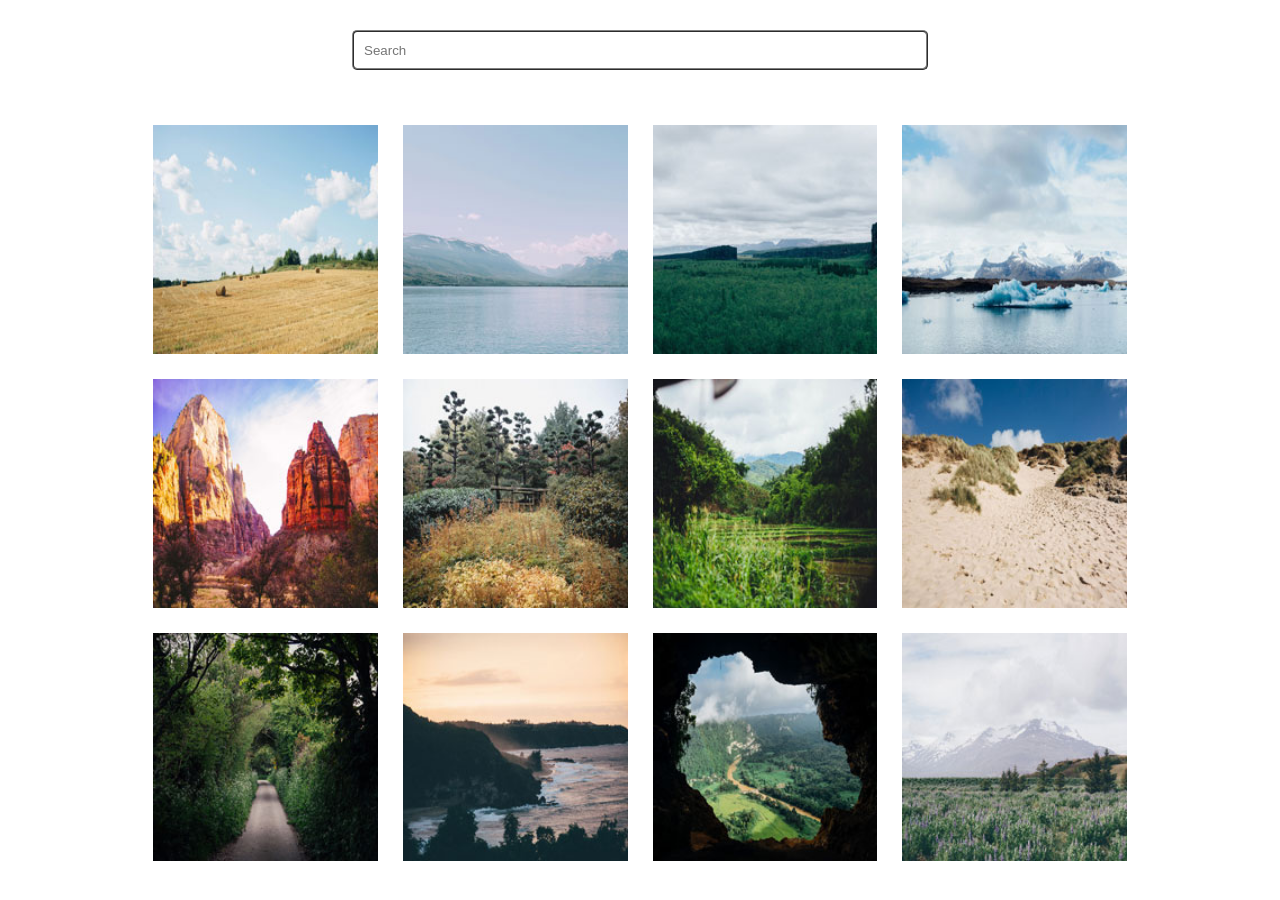
<file: photo_gallery_v5/index.html>
<!DOCTYPE html>
<html lang="en">
<head>
    <meta charset="UTF-8">
    <meta http-equiv="X-UA-Compatible" content="IE=edge">
    <meta name="viewport" content="width=device-width, initial-scale=1.0">
    <title>Photo Gallery</title>
    <link rel="stylesheet" href="css/styles.css">
    <link rel="stylesheet" href="css/baguetteBox.min.css">
    
    
    
</head>
<body>
    <input class="search" type="text" name="search" id="search" placeholder="Search">
    <div class="gallery">
        <a href="photos/01.jpg" class="photo" data-caption="I love hay bales. Took this snap on a drive through the countryside past some straw fields."> <img src="photos/thumbnails/01.jpg" alt="Hay Bales"> </a>
        <a href="photos/02.jpg" class="photo" data-caption="The lake was so calm today. We had a great view of the snow on the mountains from here."> <img src="photos/thumbnails/02.jpg" alt="Lake"></a>
        <a href="photos/03.jpg" class="photo" data-caption="I hiked to the top of the mountain and got this picture of the canyon and trees below."> <img src="photos/thumbnails/03.jpg" alt="Canyon"></a>
        <a href="photos/04.jpg" class="photo" data-caption="It was amazing to see an iceberg up close, it was so cold but didn’t snow today."> <img src="photos/thumbnails/04.jpg" alt="Iceberg"></a>
        <a href="photos/05.jpg" class="photo" data-caption="The red cliffs were beautiful. It was really hot in the desert but we did a lot of walking through the canyons."> <img src="photos/thumbnails/05.jpg" alt="Desert"></a>
        <a href="photos/06.jpg" class="photo" data-caption="Fall is coming, I love when the leaves on the trees start to change color."> <img src="photos/thumbnails/06.jpg" alt="Fall"></a>
        <a href="photos/07.jpg" class="photo" data-caption="I drove past this plantation yesterday, everything is so green!"> <img src="photos/thumbnails/07.jpg" alt="Plantation"></a>
        <a href="photos/08.jpg" class="photo" data-caption="My summer vacation to the Oregon Coast. I love the sandy dunes!"> <img src="photos/thumbnails/08.jpg"  alt="Dunes"></a>
        <a href="photos/09.jpg" class="photo" data-caption="We enjoyed a quiet stroll down this countryside lane."> <img src="photos/thumbnails/09.jpg"  alt="Countryside Lane"></a>
        <a href="photos/10.jpg" class="photo" data-caption="Sunset at the coast! The sky turned a lovely shade of orange."> <img src="photos/thumbnails/10.jpg"  alt="Sunset"></a>
        <a href="photos/11.jpg" class="photo" data-caption="I did a tour of a cave today and the view of the landscape below was breathtaking."> <img src="photos/thumbnails/11.jpg" alt="Cave"></a>
        <a href="photos/12.jpg" class="photo" data-caption="I walked through this meadow of bluebells and got a good view of the snow on the mountain before the fog came in."> <img src="photos/thumbnails/12.jpg" alt="Bluebells"></a>
    </div>
    <script src="js/searchFilter.js"></script>
    <script src="js/baguetteBox.min.js"></script>
    <script src="js/app.js"></script>
</body>
</html>
</file>
<file: photo_gallery_v5/css/styles.css>
* {
    margin: 0;
    padding: 0;
    box-sizing: border-box;
}
ul{
    list-style-type: none;
    margin: 0;
    padding: 0;
}

/* ========== SEARCH BAR ========== */
input {
    display: flex;
    margin: auto;
    margin-top: 30px;
    margin-bottom: 30px;
    width: 45%;
    height: 40px;
    border-color: gray;
    border-radius: 5px;
    border-style: ridge;
    padding: 10px;
}

/* ========== GRID ========== */
 .gallery {
    display: grid;
    grid-template-columns: repeat(auto-fit, minmax(200px,1fr));
    grid-template-rows: auto;
    gap: 25px;
    max-width: 1024px;
    margin: auto;
    padding: 25px;
 }
 .gallery > a > img {
    width: 100%;
    height: 100%;
 }
</file>
<file: photo_gallery_v5/css/baguetteBox.min.css>
/*!
 * baguetteBox.js
 * @author  feimosi
 * @version 1.11.1
 * @url https://github.com/feimosi/baguetteBox.js
 */#baguetteBox-overlay{display:none;opacity:0;position:fixed;overflow:hidden;top:0;left:0;width:100%;height:100%;z-index:1000000;background-color:#222;background-color:rgba(0,0,0,.8);-webkit-transition:opacity .5s ease;transition:opacity .5s ease}#baguetteBox-overlay.visible{opacity:1}#baguetteBox-overlay .full-image{display:inline-block;position:relative;width:100%;height:100%;text-align:center}#baguetteBox-overlay .full-image figure{display:inline;margin:0;height:100%}#baguetteBox-overlay .full-image img{display:inline-block;width:auto;height:auto;max-height:100%;max-width:100%;vertical-align:middle;-webkit-box-shadow:0 0 8px rgba(0,0,0,.6);-moz-box-shadow:0 0 8px rgba(0,0,0,.6);box-shadow:0 0 8px rgba(0,0,0,.6)}#baguetteBox-overlay .full-image figcaption{display:block;position:absolute;bottom:0;width:100%;text-align:center;line-height:1.8;white-space:normal;color:#ccc;background-color:#000;background-color:rgba(0,0,0,.6);font-family:sans-serif}#baguetteBox-overlay .full-image:before{content:"";display:inline-block;height:50%;width:1px;margin-right:-1px}#baguetteBox-slider{position:absolute;left:0;top:0;height:100%;width:100%;white-space:nowrap;-webkit-transition:left .4s ease,-webkit-transform .4s ease;transition:left .4s ease,-webkit-transform .4s ease;transition:left .4s ease,transform .4s ease;transition:left .4s ease,transform .4s ease,-webkit-transform .4s ease,-moz-transform .4s ease}#baguetteBox-slider.bounce-from-right{-webkit-animation:bounceFromRight .4s ease-out;animation:bounceFromRight .4s ease-out}#baguetteBox-slider.bounce-from-left{-webkit-animation:bounceFromLeft .4s ease-out;animation:bounceFromLeft .4s ease-out}@-webkit-keyframes bounceFromRight{0%,100%{margin-left:0}50%{margin-left:-30px}}@keyframes bounceFromRight{0%,100%{margin-left:0}50%{margin-left:-30px}}@-webkit-keyframes bounceFromLeft{0%,100%{margin-left:0}50%{margin-left:30px}}@keyframes bounceFromLeft{0%,100%{margin-left:0}50%{margin-left:30px}}.baguetteBox-button#next-button,.baguetteBox-button#previous-button{top:50%;top:calc(50% - 30px);width:44px;height:60px}.baguetteBox-button{position:absolute;cursor:pointer;outline:0;padding:0;margin:0;border:0;-moz-border-radius:15%;border-radius:15%;background-color:#323232;background-color:rgba(50,50,50,.5);color:#ddd;font:1.6em sans-serif;-webkit-transition:background-color .4s ease;transition:background-color .4s ease}.baguetteBox-button:focus,.baguetteBox-button:hover{background-color:rgba(50,50,50,.9)}.baguetteBox-button#next-button{right:2%}.baguetteBox-button#previous-button{left:2%}.baguetteBox-button#close-button{top:20px;right:2%;right:calc(2% + 6px);width:30px;height:30px}.baguetteBox-button svg{position:absolute;left:0;top:0}.baguetteBox-spinner{width:40px;height:40px;display:inline-block;position:absolute;top:50%;left:50%;margin-top:-20px;margin-left:-20px}.baguetteBox-double-bounce1,.baguetteBox-double-bounce2{width:100%;height:100%;-moz-border-radius:50%;border-radius:50%;background-color:#fff;opacity:.6;position:absolute;top:0;left:0;-webkit-animation:bounce 2s infinite ease-in-out;animation:bounce 2s infinite ease-in-out}.baguetteBox-double-bounce2{-webkit-animation-delay:-1s;animation-delay:-1s}@-webkit-keyframes bounce{0%,100%{-webkit-transform:scale(0);transform:scale(0)}50%{-webkit-transform:scale(1);transform:scale(1)}}@keyframes bounce{0%,100%{-webkit-transform:scale(0);-moz-transform:scale(0);transform:scale(0)}50%{-webkit-transform:scale(1);-moz-transform:scale(1);transform:scale(1)}}
</file>
